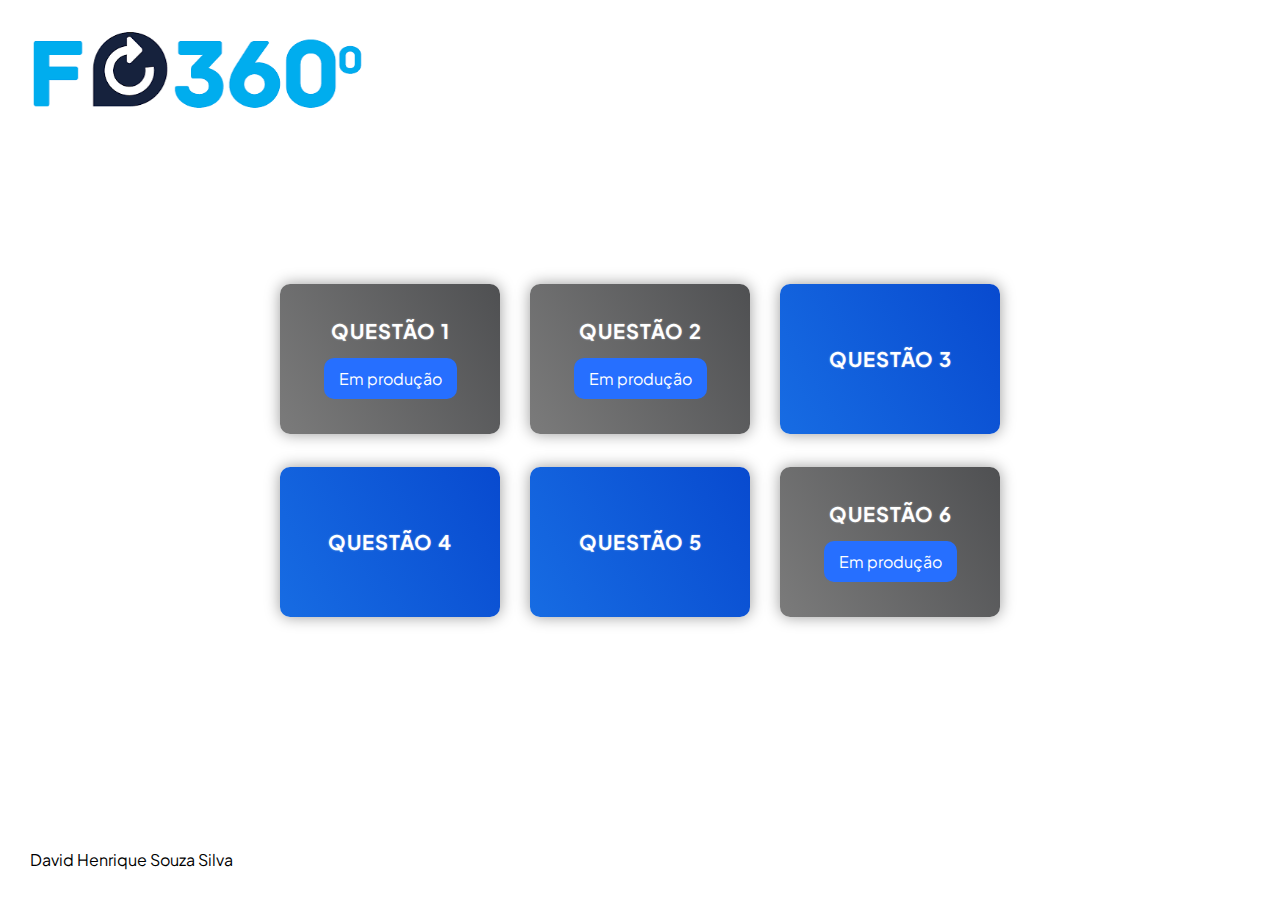
<file: index.html>
<!DOCTYPE html>
<html lang="pt-br">

<head>
    <meta charset="UTF-8">
    <meta http-equiv="X-UA-Compatible" content="IE=edge">
    <meta name="viewport" content="width=device-width, initial-scale=1.0">
    <title>Estágio</title>
    <link rel="stylesheet" href="css/style_index.css">
</head>

<body>
    <nav>
        <img src="img/logo.png">
    </nav>

    <div id="painel">
        <div class="card desenvolvimento">
            <span class="titulo">Questão 1</span>
            <span class="prod">Em produção</span>
        </div>

        <div class="card desenvolvimento">
            <span class="titulo">Questão 2</span>
            <span class="prod">Em produção</span>
        </div>

        <div class="card" onclick="window.location.href = 'q3.html'">
            <span class="titulo">Questão 3</span>
        </div>

        <div class="card" onclick="window.location.href = 'q4.html'">
            <span class="titulo">Questão 4</span>
        </div>

        <div class="card" onclick="window.location.href = 'q5.html'">
            <span class="titulo">Questão 5</span>
        </div>

        <div class="card desenvolvimento">
            <span class="titulo">Questão 6</span>
            <span class="prod">Em produção</span>
        </div>
    </div>

    <div class="autor">
        <span>David Henrique Souza Silva</span>
    </div>
</body>

</html>
</file>
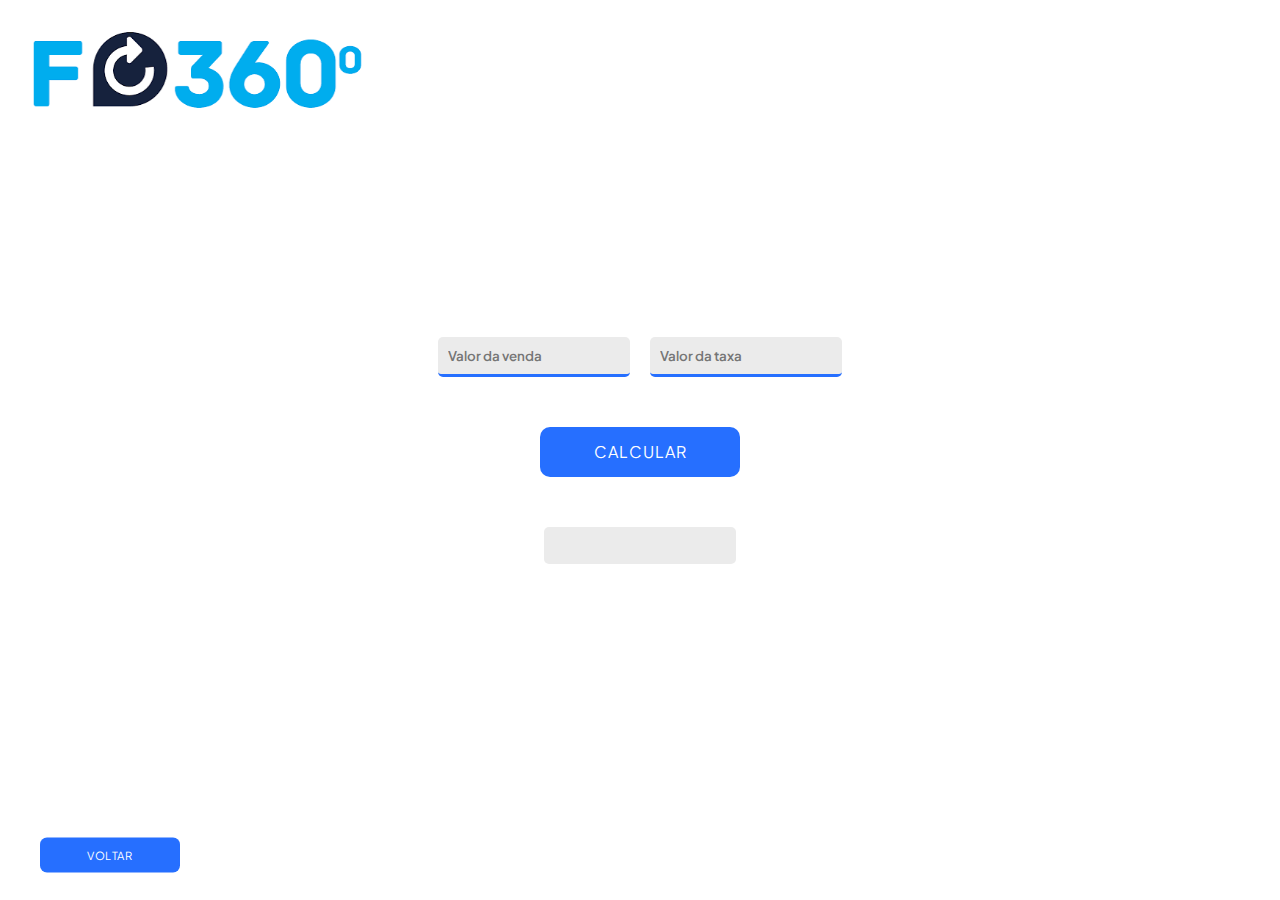
<file: q3.html>
<!DOCTYPE html>
<html lang="pt-br">

<head>
    <meta charset="UTF-8">
    <meta http-equiv="X-UA-Compatible" content="IE=edge">
    <meta name="viewport" content="width=device-width, initial-scale=1.0">
    <title>Questão 3</title>
    <link rel="stylesheet" href="css/style_quest.css">
</head>

<body>
    <!-- Em nossa plataforma, temos as vendas de adquirentes e cada uma delas cobra uma taxa de administração diferente. Exemplo: Se a venda for R$150,00 e o percentual da adquirente é 10%, a taxa cobrada dessa venda será R$15,00.

    Faça a criação de um método que receba o valor da venda, o valor da taxa e retorne o percentual da taxa cobrada. -->

    <script>
        function percentualTaxa() {
            let valorVenda = document.getElementById('valor').value
            let valorTaxa = document.getElementById('taxa').value

            if (valorVenda === "" || valorTaxa === "") {
                alert("Preencha os campos")
            } else {
                let perc = (100 - ((valorVenda - valorTaxa) / valorVenda * 100))

                document.getElementById('percentual').value = perc.toFixed(2) + "%"

                document.getElementById("valor").value = ""
                document.getElementById("taxa").value = ""
                document.getElementById("valor").focus()
            }
        }
    </script>

    <nav>
        <img src="img/logo.png">
    </nav>

    <div class="panel">
        <div class="textos">
            <input type="number" id="valor" placeholder="Valor da venda">

            <input type="number" id="taxa" placeholder="Valor da taxa">
        </div>

        <button onclick="percentualTaxa()">Calcular</button>

        <div class="textos">
            <input type="text" id="percentual" disabled>
        </div>
    </div>

    <div class="voltar">
        <button onclick="window.location.href = 'index.html'">Voltar</button>
    </div>
</body>

</html>
</file>
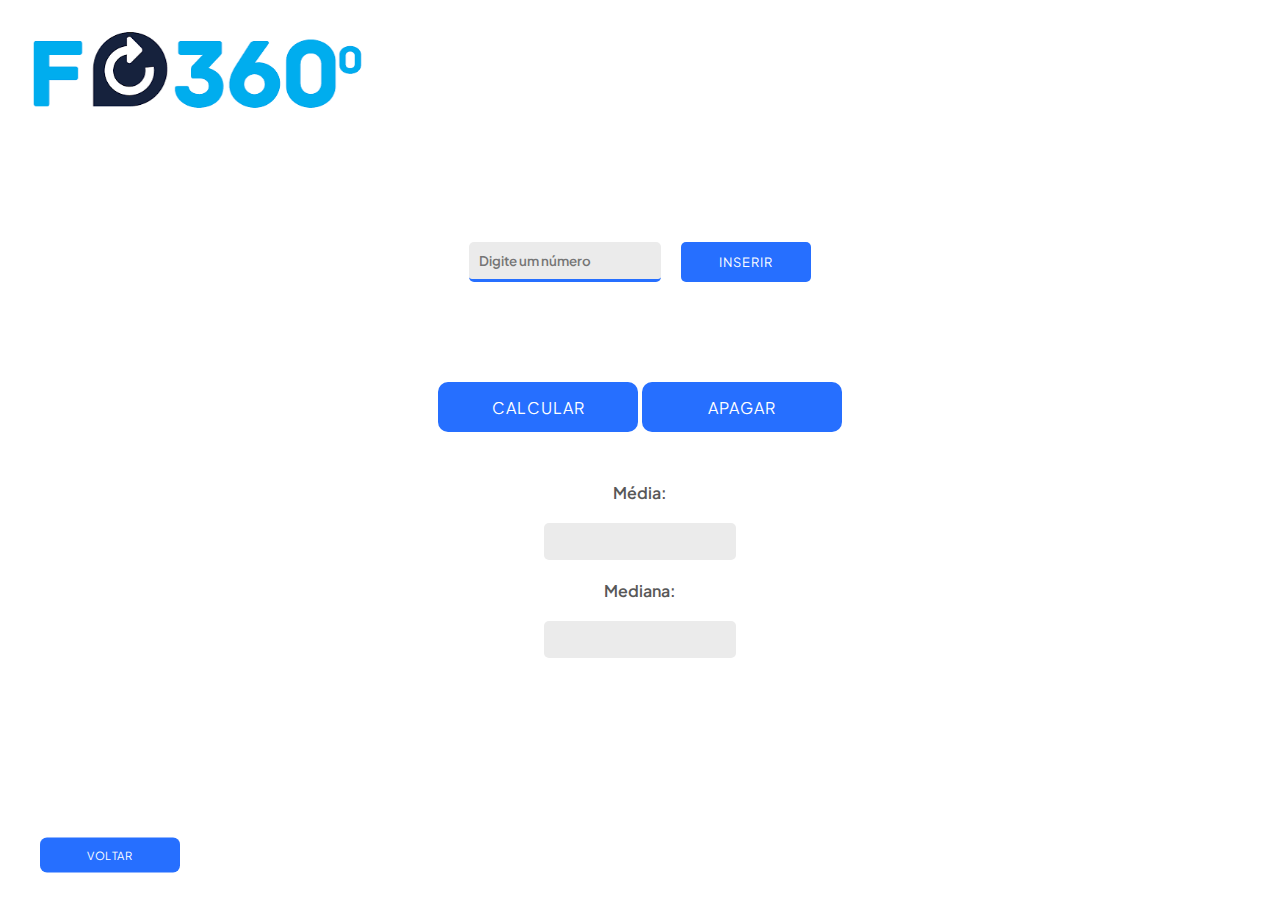
<file: q4.html>
<!DOCTYPE html>
<html lang="pt-br">

<head>
    <meta charset="UTF-8">
    <meta http-equiv="X-UA-Compatible" content="IE=edge">
    <meta name="viewport" content="width=device-width, initial-scale=1.0">
    <title>Questão 4</title>
    <link rel="stylesheet" href="css/style_quest.css">
</head>

<body>
    <!-- Crie um método que receba um array de números e retorne a média e a mediana deles. -->

    <script>
        function inserirNumero() {
            let num = document.getElementById('numero').value

            if (num === "") {
                alert("Digite um número")
            } else {
                document.getElementById("arrayNumeros").innerHTML += num + " - "

                document.getElementById('numero').value = ""
                document.getElementById('numero').focus()
            }
        }

        function mediaMediana() {
            let numeros = document.getElementById("arrayNumeros").innerHTML.split(" - ")
            numeros.pop()

            let valorSoma = 0

            for (let i = 0; i < numeros.length; i++) {
                valorSoma += parseInt(numeros[i])
            }

            let media = valorSoma / numeros.length
            document.getElementById("media").value = media

            // Ordenar valores numéricos:
            function ordenaNumeros(a, b) {
                return a - b
            }
            numeros.sort(ordenaNumeros)

            let mediana = 0
            let x = numeros.length / 2

            if (numeros.length % 2 == 1) {
                mediana = numeros[Math.floor(x)]
            } else {
                mediana = (parseInt(numeros[x - 1]) + parseInt(numeros[x])) / 2
            }

            document.getElementById("mediana").value = mediana

        }

        function resetForm() {
            document.getElementById("arrayNumeros").innerHTML = ""
            document.getElementById('numero').value = ""
            document.getElementById('numero').focus()

            document.getElementById("media").value = ""
            document.getElementById("mediana").value = ""
        }
    </script>

    <nav>
        <img src="img/logo.png">
    </nav>

    <div class="panel">
        <div class="textos">
            <input type="number" id="numero" placeholder="Digite um número">
            <button id="inserir" onclick="inserirNumero()">Inserir</button>
        </div>

        <span id="arrayNumeros"></span>

        <div class="botoes">
            <button onclick="mediaMediana()">Calcular</button>
            <button onclick="resetForm()">Apagar</button>
        </div>

        <div class="textos" id="mediaMediana">
            <span>Média:</span>
            <input type="text" id="media" disabled>
            <span>Mediana:</span>
            <input type="text" id="mediana" disabled>
        </div>
    </div>

    <div class="voltar">
        <button onclick="window.location.href = 'index.html'">Voltar</button>
    </div>
</body>

</html>
</file>
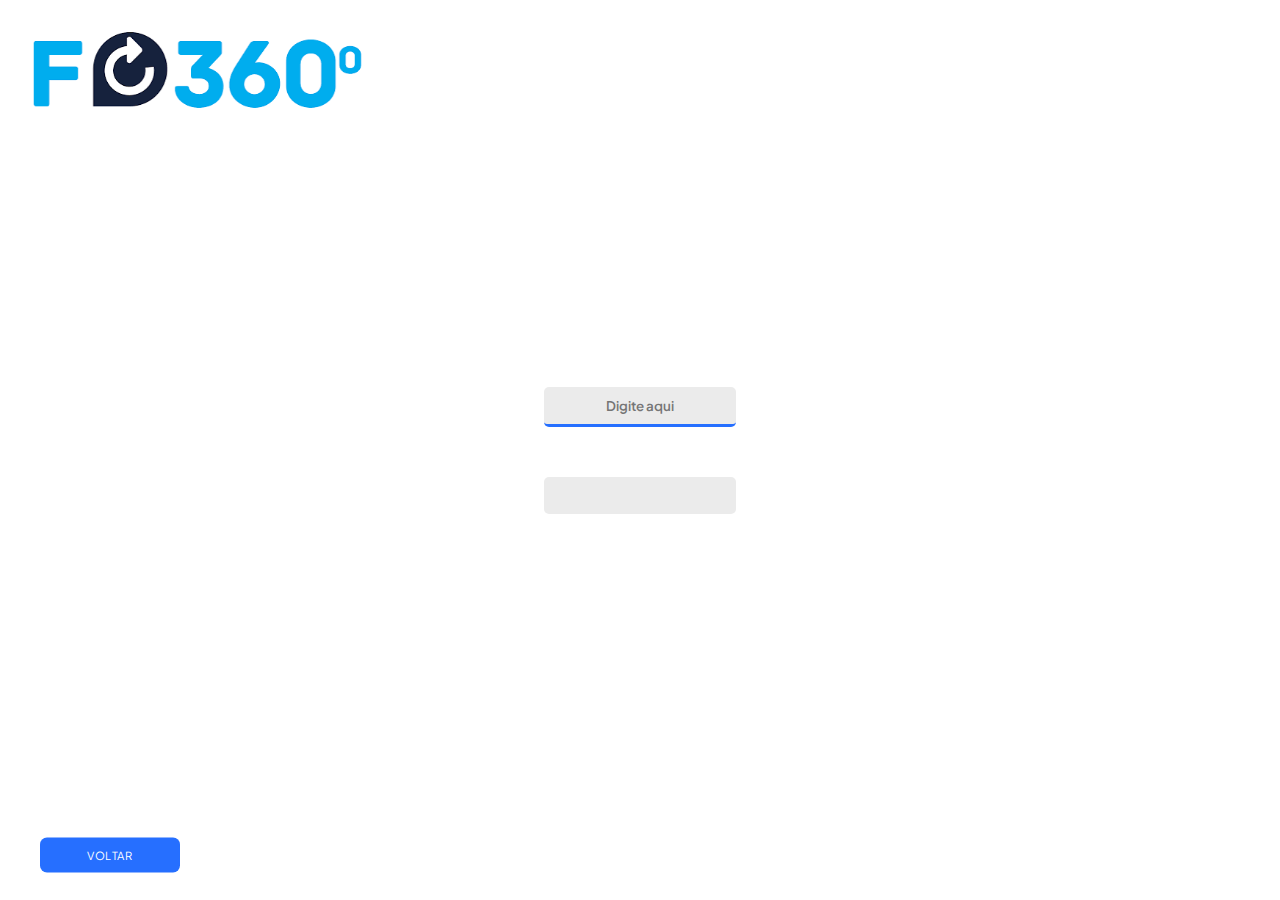
<file: q5.html>
<!DOCTYPE html>
<html lang="pt-br">

<head>
    <meta charset="UTF-8">
    <meta http-equiv="X-UA-Compatible" content="IE=edge">
    <meta name="viewport" content="width=device-width, initial-scale=1.0">
    <title>Questão 5</title>
    <link rel="stylesheet" href="css/style_quest.css">
</head>

<body>
    <!-- Crie um método que inverta uma string, colocando um espaço toda vez que o caractere for uma vogal.
Exemplo: "animal" ==>  "la mi na " -->

    <script>
        function inverterPalavra() {
            let palavra = document.getElementById('word').value
            let novaPalavra = ""

            // Transforma a palavra em um Array
            let arrayPalavra = palavra.split("")

            // Coloca o Array de trás pra frente
            let reverseArray = arrayPalavra.reverse()

            // Junta o array, formando assim uma string e convertendo ela em letras minúsculas
            palavra = reverseArray.join("").toLowerCase()

            for (let i = 0; i < palavra.length; i++) {
                if (palavra[i] == "a" || palavra[i] == "e" || palavra[i] == "i" || palavra[i] == "o" || palavra[i] == "u") {
                    novaPalavra = novaPalavra + palavra[i] + " "
                } else {
                    novaPalavra = novaPalavra + palavra[i]
                }
            }

            document.getElementById('resultado').value = novaPalavra
        }
    </script>

    <nav>
        <img src="img/logo.png">
    </nav>

    <div class="panel">
        <div class="textos">
            <input onkeyup="inverterPalavra()" type="text" id="word" placeholder="Digite aqui"
                style="border-bottom: 3px solid #266FFF;">
        </div>

        <div class="textos">
            <input type="text" id="resultado" disabled>
        </div>
    </div>

    <div class="voltar">
        <button onclick="window.location.href = 'index.html'">Voltar</button>
    </div>
</body>

</html>
</file>
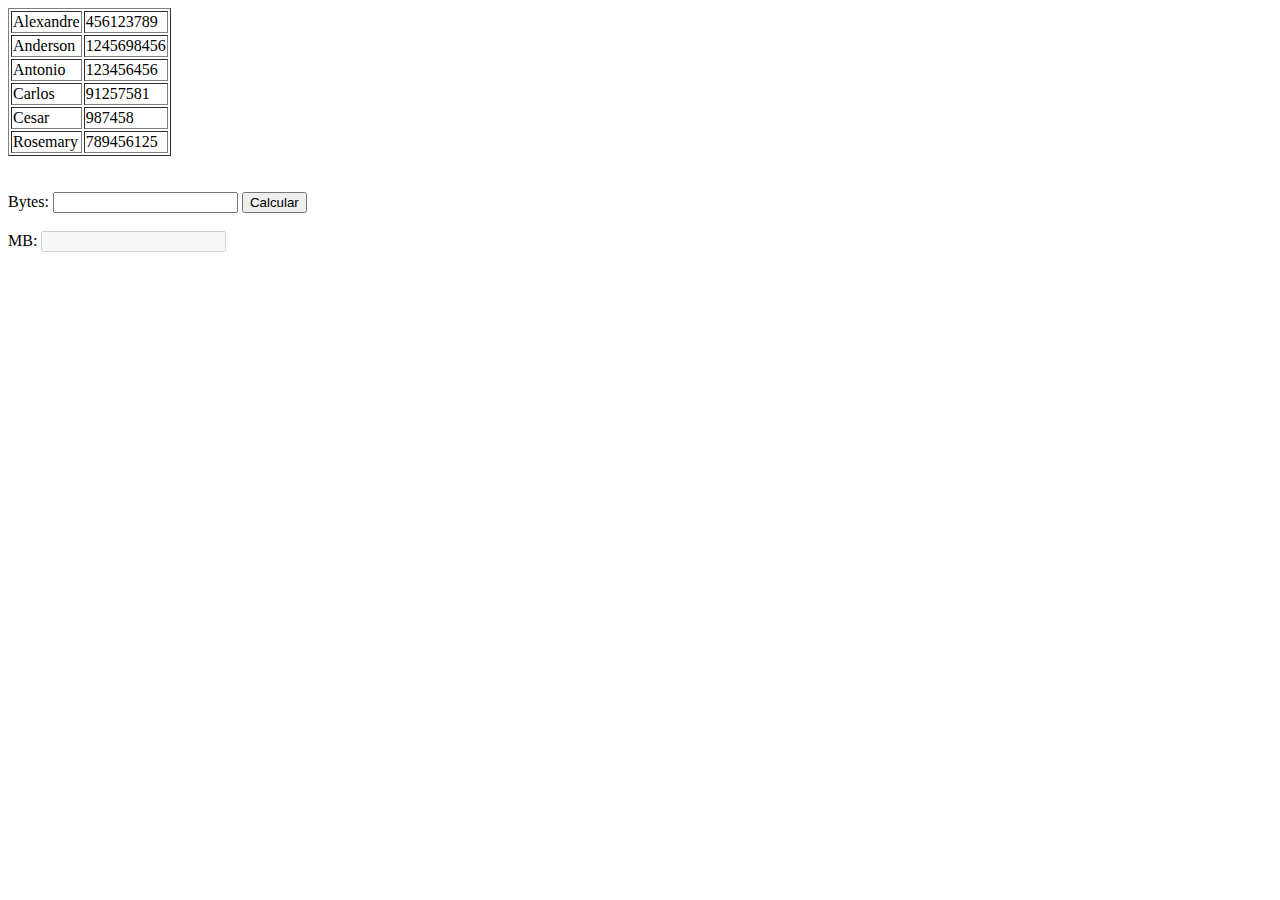
<file: q6.html>
<!DOCTYPE html>
<html lang="pt-br">

<head>
    <meta charset="UTF-8">
    <meta http-equiv="X-UA-Compatible" content="IE=edge">
    <meta name="viewport" content="width=device-width, initial-scale=1.0">
    <title>Questão 6</title>
</head>

<body>
    <!-- Em desenvolvimento... -->

    <!-- 
        Precisamos de um programa que mostre quantos MB de dados cada usuário tem em nosso servidor e a porcentagem de uso comparado aos MBs de todos os usuários. Para isso, foi disponibilizado um arquivo chamado usuarios.txt nesse link (https://raw.githubusercontent.com/f360-dev/provas/master/usuarios.txt), onde a primeira coluna mostra o usuário e a segunda mostra quantos bytes de arquivos ele tem em nosso servidor.

        Os dados do usuário devem ser salvos em memória para que possamos consultar as informações mais rapidamente. Você deverá criar um método separado para converter os bytes em MB e outro método para descobrir a porcentagem. Você deverá também criar métodos para extrair relatórios que devem ser salvos com o nome 'relatorio.txt' 
    -->

    <script>
        function converterMB() {
            let valorbyte = document.getElementById("byte").value

            let valorKB = valorbyte / 1024

            let valorMB = valorKB / 1024

            document.getElementById("mb").value = valorMB.toFixed(2)
        }
    </script>

    <table border="1px">
        <tr>
            <td>Alexandre</td>
            <td>456123789</td>
        </tr>
        <tr>
            <td>Anderson</td>
            <td>1245698456</td>
        </tr>
        <tr>
            <td>Antonio</td>
            <td>123456456</td>
        </tr>
        <tr>
            <td>Carlos</td>
            <td>91257581</td>
        </tr>
        <tr>
            <td>Cesar</td>
            <td>987458</td>
        </tr>
        <tr>
            <td>Rosemary</td>
            <td>789456125</td>
        </tr>
    </table>

    <br> <br>

    Bytes: <input type="text" id="byte"> <button onclick="converterMB()">Calcular</button>

    <br> <br>

    MB: <input type="text" disabled id="mb">

</body>

</html>
</file>
<file: css/style_index.css>
@import url('https://fonts.googleapis.com/css2?family=Plus+Jakarta+Sans:wght@700&display=swap');

* {
    box-sizing: border-box;
    margin: 0;
    padding: 0;
}

body {
    background-color: white;
    font-family: 'Plus Jakarta Sans', sans-serif;
    display: flex;
    align-items: center;
    justify-content: center;
    min-height: 100vh;
    overflow: none;
}

#painel {
    display: flex;
    min-width: 30em;
    min-height: 21em;
    flex-wrap: wrap;
    gap: 30px;
    align-items: center;
    justify-content: center;
    margin: 0 200px;
    position: relative;
}

.card {
    width: 220px;
    height: 150px;
    display: flex;
    flex-direction: column;
    align-items: center;
    justify-content: center;
    border-radius: 10px;
    background-image: linear-gradient(60deg, #176ce3, #084acf);
    box-shadow: 0 0 15px 0 rgba(0, 0, 0, 0.395);
    transition: .3s ease;
    cursor: default;
    gap: 15px;
    user-select: none;
}

.card:hover {
    transform: scale(1.1);
}

.desenvolvimento {
    background-image: linear-gradient(60deg, #7b7b7b, #4f5052);
}

.card .titulo {
    text-shadow: 0 0 2px rgba(255, 255, 255, 0.413);
    font-weight: bold;
    text-transform: uppercase;
    letter-spacing: 1px;
    color: white;
    font-size: 20px;
}

.card .prod {
    font-family: 'Plus Jakarta Sans', sans-serif;
    padding: 10px 15px;
    border-radius: 10px;
    color: #ffffff;
    background-color: #266FFF;
}

nav {
    position: absolute;
    top: 30px;
    left: 30px;
}

nav img {
    height: 80px;
    user-select: none;
    pointer-events: none;
}

.autor {
    position: absolute;
    bottom: 30px;
    left: 30px;
    user-select: none;
    cursor: default;
}
</file>
<file: css/style_quest.css>
@import url('https://fonts.googleapis.com/css2?family=Plus+Jakarta+Sans:wght@700&display=swap');

* {
    box-sizing: border-box;
    margin: 0;
    padding: 0;
}

body {
    background-color: white;
    display: flex;
    align-items: center;
    justify-content: center;
    min-height: 100vh;
    overflow: none;
}

nav {
    position: absolute;
    top: 30px;
    left: 30px;
}

nav img {
    height: 80px;
    user-select: none;
    pointer-events: none;
}

.panel {
    height: 500px;
    width: 450px;
    display: flex;
    flex-direction: column;
    align-items: center;
    justify-content: center;
    gap: 50px;
}

.textos {
    display: flex;
    gap: 20px;
}

.textos input {
    padding: 10px;
    border-radius: 5px;
    font-family: 'Plus Jakarta Sans', sans-serif;
    border: none;
    background-color: rgb(235, 235, 235);
    border-bottom: 3px solid #266FFF;
    font-weight: 600;
    color: #585858;
}

.textos input[type="text"] {
    border: none;
    text-align: center;
}

.textos input:focus {
    outline: none;
}

button {
    width: 200px;
    height: 50px;
    border: none;
    background-color: #266FFF;
    font-family: 'Plus Jakarta Sans', sans-serif;
    color: white;
    border-radius: 10px;
    font-size: 1em;
    text-transform: uppercase;
    letter-spacing: 1px;
    transition: .3s ease;
}

button:hover {
    filter: brightness(1.1);
    letter-spacing: 1.8px;
}

.voltar button {
    position: absolute;
    bottom: 20px;
    left: 10px;
    transform: scale(.7);
}

#inserir {
    width: 130px;
    height: 40px;
    font-size: .8em;
    border-radius: 5px;
}

#arrayNumeros {
    font-family: 'Plus Jakarta Sans', sans-serif;
    font-weight: 600;
    color: #585858;
}

#mediaMediana {
    font-family: 'Plus Jakarta Sans', sans-serif;
    font-weight: 600;
    color: #585858;
    display: flex;
    flex-direction: column;
    align-items: center;
    justify-content: center;
    cursor: default;
}
</file>
